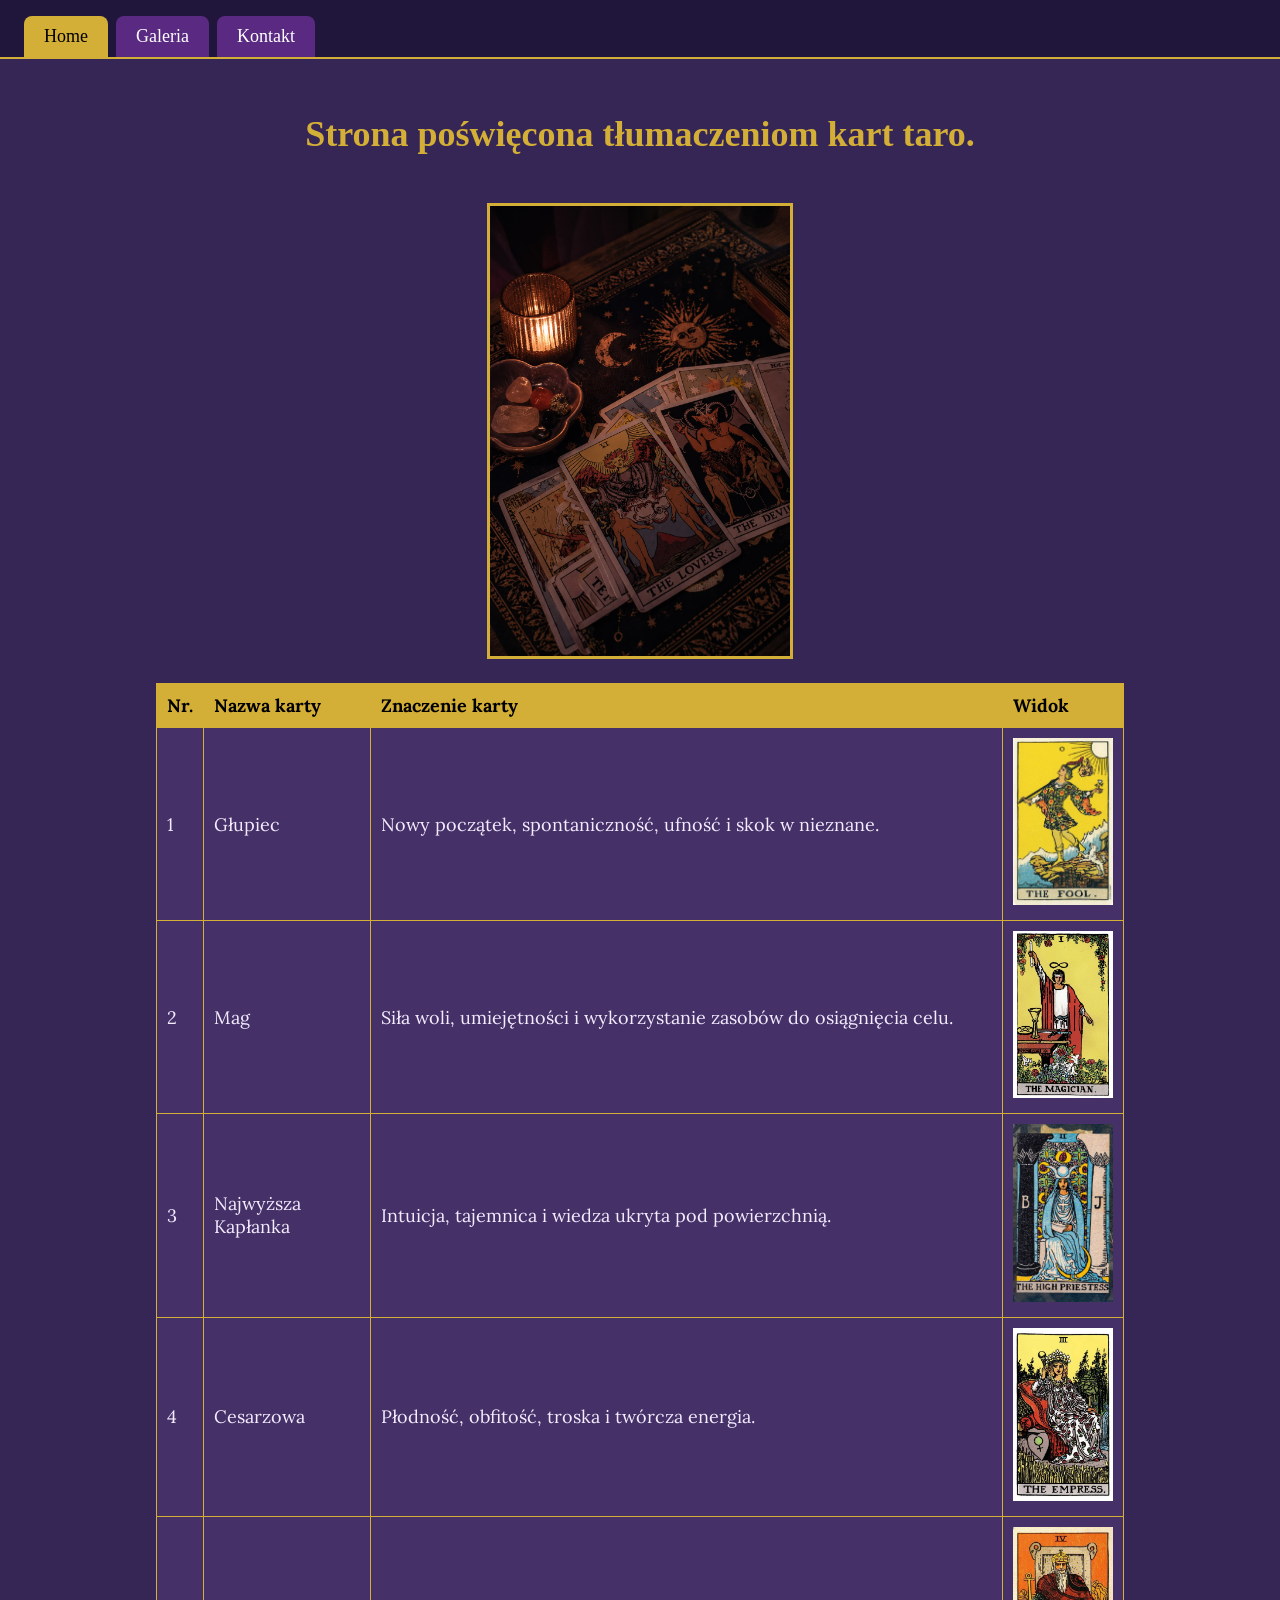
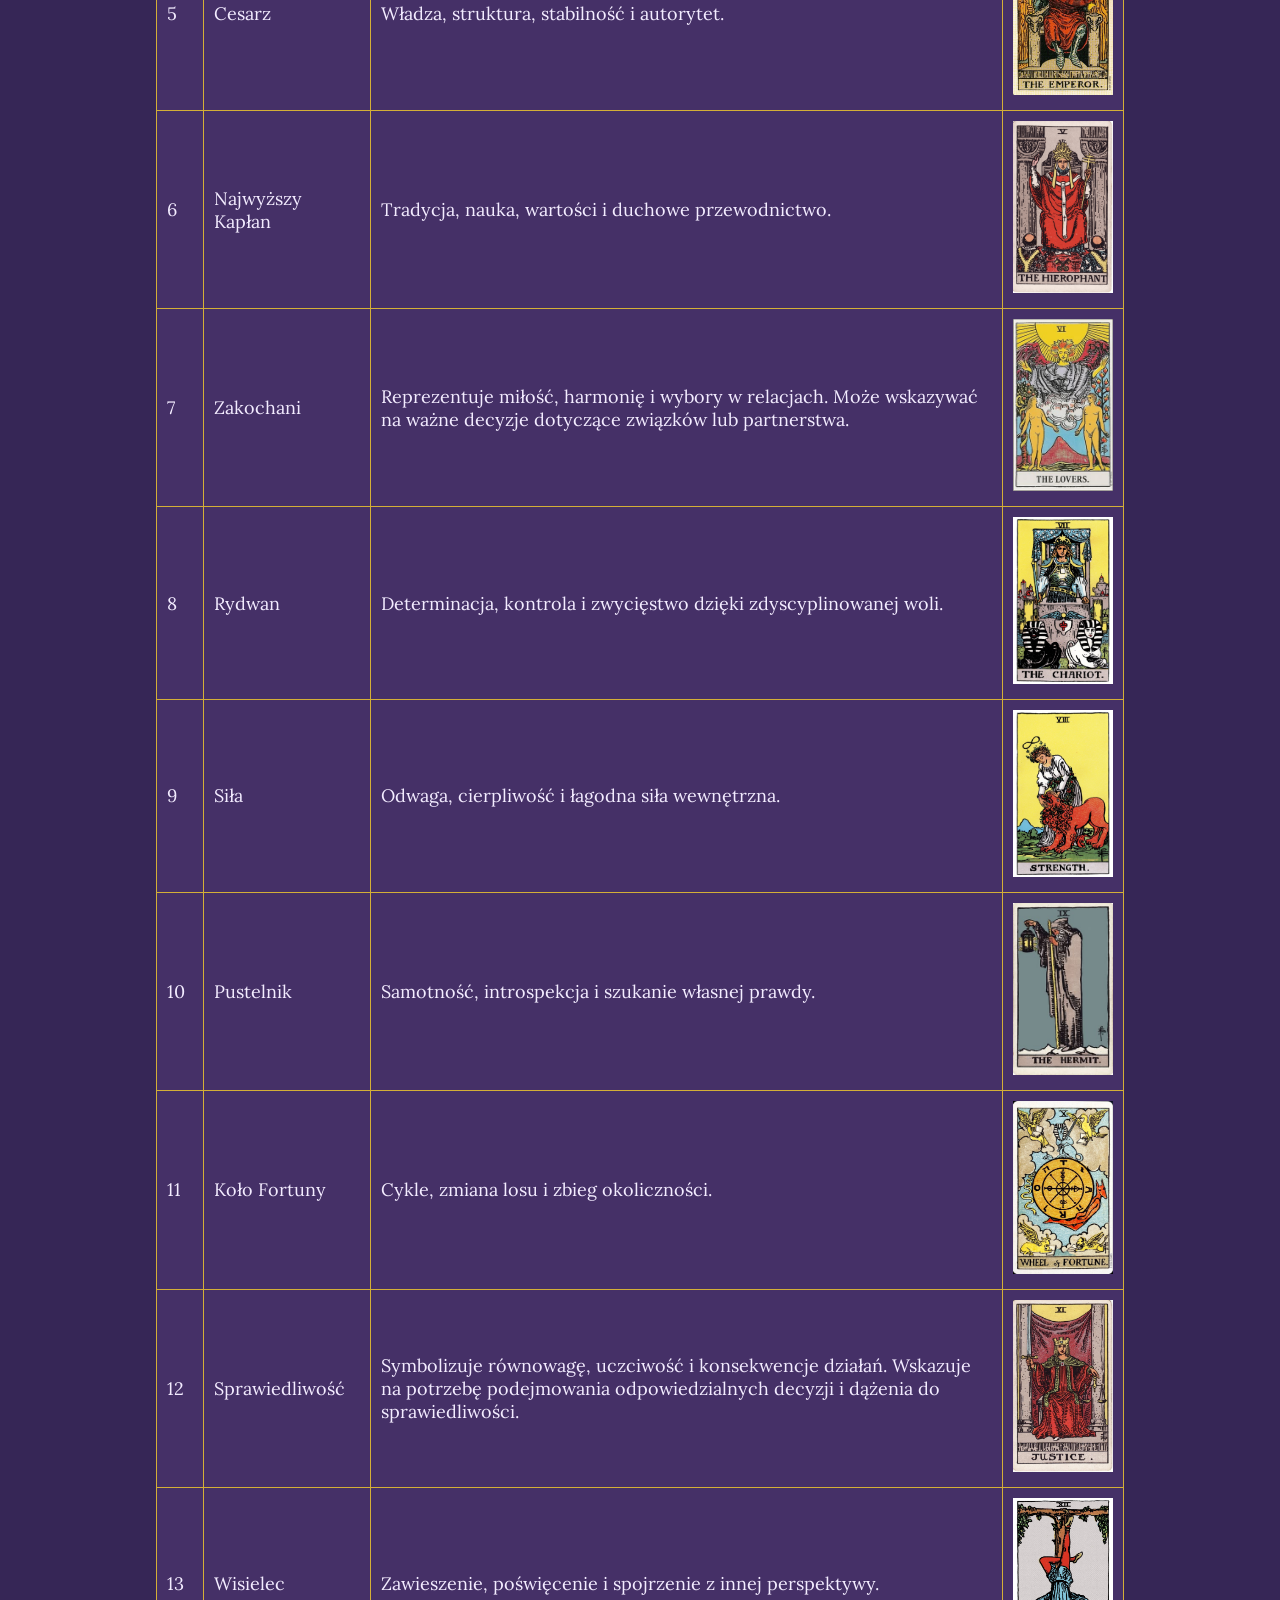
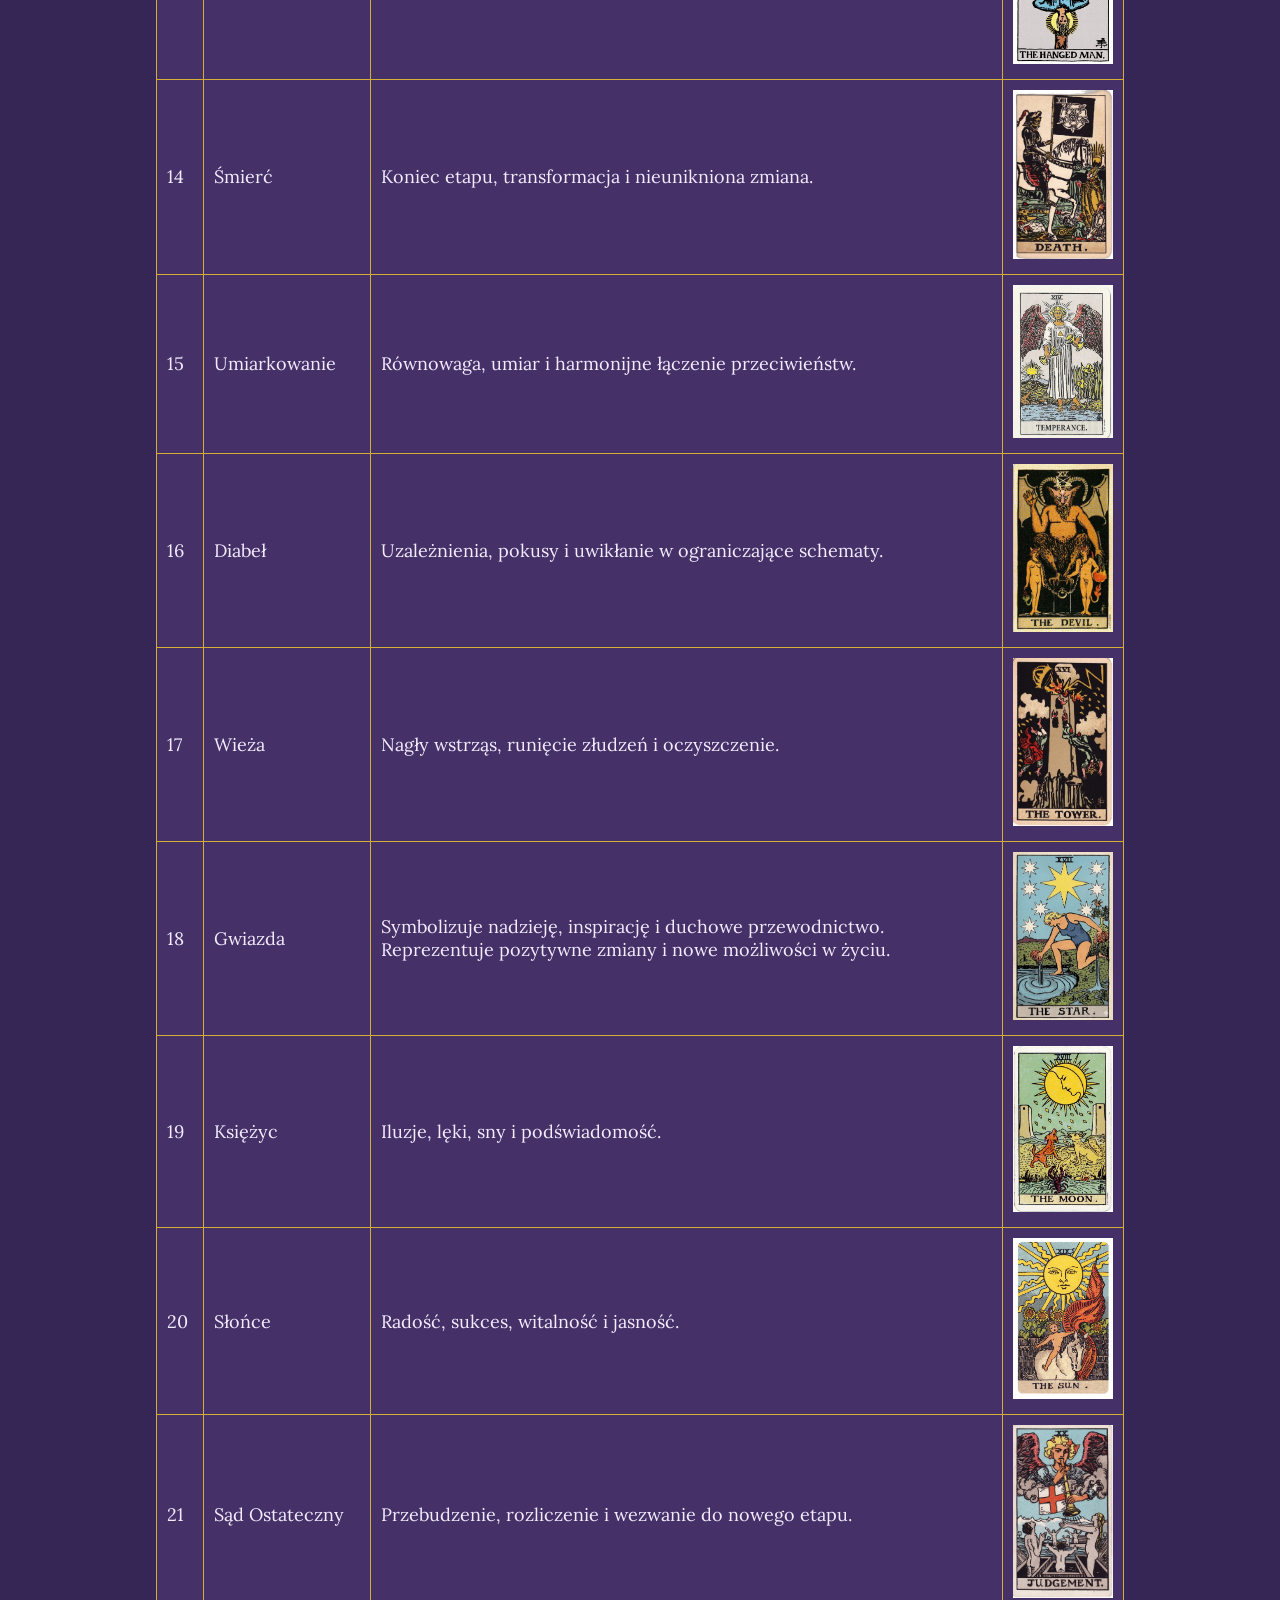
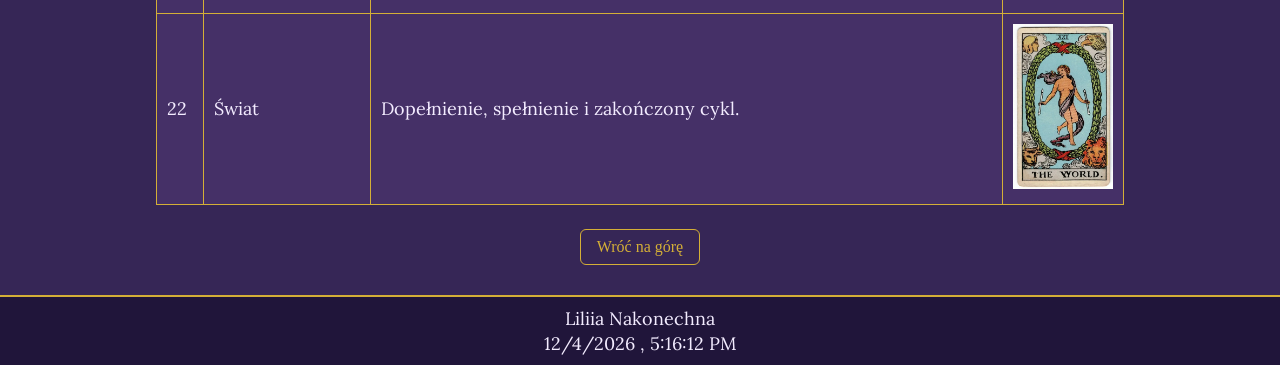
<file: index.html>
<!DOCTYPE html>
<html lang="pl">
  <head>
    <meta charset="UTF-8" />
    <meta
      name="viewport"
      content="width=device-width, initial-scale=1.0"
    />
    <title>Tarot cards explanation</title>
    <link rel="preconnect" href="https://fonts.googleapis.com">
    <link rel="preconnect" href="https://fonts.gstatic.com" crossorigin>
    <link href="https://fonts.googleapis.com/css2?family=Lora:ital,wght@0,400..700;1,400..700&display=swap" rel="stylesheet">
    <link
      rel="stylesheet"
      href="./style.css"
    />
  </head>
  <body>
    <header>
      <nav>
        <ul>
          <li><a href="index.html" class="active">Home</a></li>
          <li><a href="galeria.html">Galeria</a></li>
          <li><a href="kontakt.html">Kontakt</a></li>
        </ul>
      </nav>
    </header>

    <main class="main-container">
      <h1>Strona poświęcona tłumaczeniom kart taro.</h1>
      <img class="hero-img" src="./images/tarot.jpg" alt="Tarot image" />

      <div class="table-wrap">
      <table class="cards-table">
        <thead>
          <tr>
            <th>Nr.</th>
            <th>Nazwa karty</th>
            <th>Znaczenie karty</th>
            <th>Widok</th>
          </tr>
        </thead>
        <tbody>
          <tr>
            <td>1</td>
            <td>Głupiec</td>
            <td>Nowy początek, spontaniczność, ufność i skok w nieznane.</td>
            <td><img src="./images/fool.jpg" alt="Karta tarota Głupiec" /></td>
          </tr>
          <tr>
            <td>2</td>
            <td>Mag</td>
            <td>Siła woli, umiejętności i wykorzystanie zasobów do osiągnięcia celu.</td>
            <td><img src="./images/magician.jpg" alt="Karta tarota Mag" /></td>
          </tr>
          <tr>
            <td>3</td>
            <td>Najwyższa Kapłanka</td>
            <td>Intuicja, tajemnica i wiedza ukryta pod powierzchnią.</td>
            <td><img src="./images/high-priestess.jpg" alt="Karta tarota Najwyższa Kapłanka" /></td>
          </tr>
          <tr>
            <td>4</td>
            <td>Cesarzowa</td>
            <td>Płodność, obfitość, troska i twórcza energia.</td>
            <td><img src="./images/empress.jpg" alt="Karta tarota Cesarzowa" /></td>
          </tr>
          <tr>
            <td>5</td>
            <td>Cesarz</td>
            <td>Władza, struktura, stabilność i autorytet.</td>
            <td><img src="./images/emperor.jpg" alt="Karta tarota Cesarz" /></td>
          </tr>
          <tr>
            <td>6</td>
            <td>Najwyższy Kapłan</td>
            <td>Tradycja, nauka, wartości i duchowe przewodnictwo.</td>
            <td><img src="./images/hierophant.jpg" alt="Karta tarota Najwyższy Kapłan" /></td>
          </tr>
          <tr>
            <td>7</td>
            <td>Zakochani</td>
            <td>Reprezentuje miłość, harmonię i wybory w relacjach. Może wskazywać na ważne decyzje dotyczące związków lub partnerstwa.</td>
            <td><img src="./images/lovers.jpg" alt="Karta tarota Zakochani" /></td>
          </tr>
          <tr>
            <td>8</td>
            <td>Rydwan</td>
            <td>Determinacja, kontrola i zwycięstwo dzięki zdyscyplinowanej woli.</td>
            <td><img src="./images/chariot.jpg" alt="Karta tarota Rydwan" /></td>
          </tr>
          <tr>
            <td>9</td>
            <td>Siła</td>
            <td>Odwaga, cierpliwość i łagodna siła wewnętrzna.</td>
            <td><img src="./images/strength.jpg" alt="Karta tarota Siła" /></td>
          </tr>
          <tr>
            <td>10</td>
            <td>Pustelnik</td>
            <td>Samotność, introspekcja i szukanie własnej prawdy.</td>
            <td><img src="./images/hermit.jpg" alt="Karta tarota Pustelnik" /></td>
          </tr>
          <tr>
            <td>11</td>
            <td>Koło Fortuny</td>
            <td>Cykle, zmiana losu i zbieg okoliczności.</td>
            <td><img src="./images/wheel-of-fortune.jpg" alt="Karta tarota Koło Fortuny" /></td>
          </tr>
          <tr>
            <td>12</td>
            <td>Sprawiedliwość</td>
            <td>Symbolizuje równowagę, uczciwość i konsekwencje działań. Wskazuje na potrzebę podejmowania odpowiedzialnych decyzji i dążenia do sprawiedliwości.</td>
            <td><img src="./images/justice.jpg" alt="Karta tarota Sprawiedliwość" /></td>
          </tr>
          <tr>
            <td>13</td>
            <td>Wisielec</td>
            <td>Zawieszenie, poświęcenie i spojrzenie z innej perspektywy.</td>
            <td><img src="./images/hanged-man.jpg" alt="Karta tarota Wisielec" /></td>
          </tr>
          <tr>
            <td>14</td>
            <td>Śmierć</td>
            <td>Koniec etapu, transformacja i nieunikniona zmiana.</td>
            <td><img src="./images/death.jpg" alt="Karta tarota Śmierć" /></td>
          </tr>
          <tr>
            <td>15</td>
            <td>Umiarkowanie</td>
            <td>Równowaga, umiar i harmonijne łączenie przeciwieństw.</td>
            <td><img src="./images/temperance.jpg" alt="Karta tarota Umiarkowanie" /></td>
          </tr>
          <tr>
            <td>16</td>
            <td>Diabeł</td>
            <td>Uzależnienia, pokusy i uwikłanie w ograniczające schematy.</td>
            <td><img src="./images/devil.jpg" alt="Karta tarota Diabeł" /></td>
          </tr>
          <tr>
            <td>17</td>
            <td>Wieża</td>
            <td>Nagły wstrząs, runięcie złudzeń i oczyszczenie.</td>
            <td><img src="./images/tower.jpg" alt="Karta tarota Wieża" /></td>
          </tr>
          <tr>
            <td>18</td>
            <td>Gwiazda</td>
            <td>Symbolizuje nadzieję, inspirację i duchowe przewodnictwo. Reprezentuje pozytywne zmiany i nowe możliwości w życiu.</td>
            <td><img src="./images/star.jpg" alt="Karta tarota Gwiazda" /></td>
          </tr>
          <tr>
            <td>19</td>
            <td>Księżyc</td>
            <td>Iluzje, lęki, sny i podświadomość.</td>
            <td><img src="./images/moon.jpg" alt="Karta tarota Księżyc" /></td>
          </tr>
          <tr>
            <td>20</td>
            <td>Słońce</td>
            <td>Radość, sukces, witalność i jasność.</td>
            <td><img src="./images/sun.jpg" alt="Karta tarota Słońce" /></td>
          </tr>
          <tr>
            <td>21</td>
            <td>Sąd Ostateczny</td>
            <td>Przebudzenie, rozliczenie i wezwanie do nowego etapu.</td>
            <td><img src="./images/judgement.jpg" alt="Karta tarota Sąd Ostateczny" /></td>
          </tr>
          <tr>
            <td>22</td>
            <td>Świat</td>
            <td>Dopełnienie, spełnienie i zakończony cykl.</td>
            <td><img src="./images/wo.jpg" alt="Karta tarota Świat" /></td>
          </tr>
        </tbody>
      </table>
      </div>
      <button id="to-top" type="button">Wróć na górę</button>
    </main>

    <footer>
      <p>Liliia Nakonechna</p>
      <p id="clock"></p>  <!-- do javascriptu -->
    </footer>

    <script src="index.js"></script>
  </body>
</html>
</file>
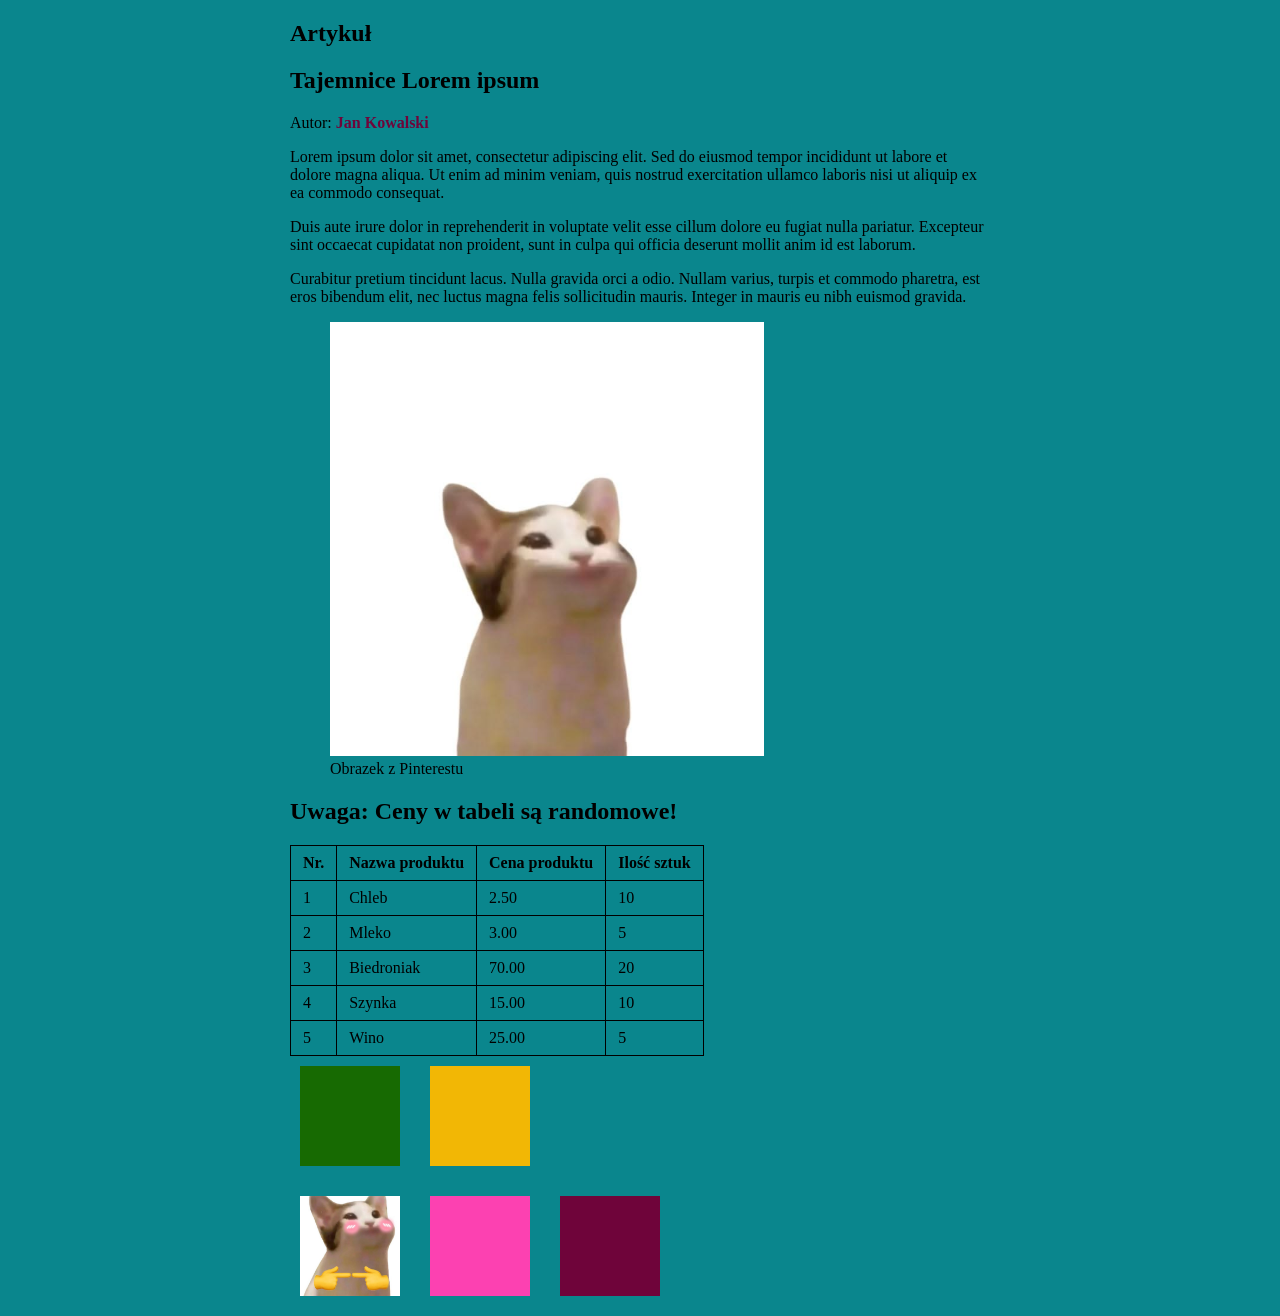
<file: Lab_01/task/index.html>
<!DOCTYPE html>
<html lang="pl">
  <head>
    <meta charset="UTF-8" />
    <meta
      name="viewport"
      content="width=device-width, initial-scale=1.0"
    />
    <title>Artykuł</title>
    <link
      rel="stylesheet"
      href="./style.css"
    />
  </head>
  <body>
    <main class="main-container">
     <article>
        <header><h1>Artykuł</h1>
        <h1>Tajemnice Lorem ipsum</h1>
        <p class="author">Autor: <span class="author-name">Jan Kowalski</span></p>
        </header>
        <p>
          Lorem ipsum dolor sit amet, consectetur adipiscing elit. Sed do eiusmod
          tempor incididunt ut labore et dolore magna aliqua. Ut enim ad minim
          veniam, quis nostrud exercitation ullamco laboris nisi ut aliquip ex ea
          commodo consequat.
        </p>
 
        <p>
          Duis aute irure dolor in reprehenderit in voluptate velit esse cillum
          dolore eu fugiat nulla pariatur. Excepteur sint occaecat cupidatat non
          proident, sunt in culpa qui officia deserunt mollit anim id est laborum.
        </p>
 
        <p>
          Curabitur pretium tincidunt lacus. Nulla gravida orci a odio. Nullam
          varius, turpis et commodo pharetra, est eros bibendum elit, nec luctus
          magna felis sollicitudin mauris. Integer in mauris eu nibh euismod
          gravida.
        </p>

        <figure>
          <img src="./imaje.jpg" alt="Placeholder Image" />
          <figcaption>Obrazek z Pinterestu</figcaption>
        </figure>
        <h1>Uwaga: Ceny w tabeli są randomowe!</h1>
        <table>
          <thead>
            <tr>
              <th>Nr.</th>
              <th>Nazwa produktu</th>
              <th>Cena produktu</th>
              <th>Ilość sztuk</th>
            </tr>
          </thead>
          <!-- comment: Ceny w tabeli są randomowe -->
          <tbody>
            <tr>
              <td>1</td>
              <td>Chleb</td>
              <td>2.50</td>
              <td>10</td>
            </tr>
            <tr>
              <td>2</td>
              <td>Mleko</td>
              <td>3.00</td>
              <td>5</td>
            </tr>
            <tr>
              <td>3</td>    
              <td>Biedroniak</td>
              <td>70.00</td>
              <td>20</td>
            </tr>
            <tr>
              <td>4</td>
              <td>Szynka</td>
              <td>15.00</td>
              <td>10</td>
            </tr>
            <tr>
              <td>5</td>
              <td>Wino</td>
              <td>25.00</td>
              <td>5</td>
            </tr>
          </tbody>
        </table>
        <div class="row">
        <div class="first_square"></div>
        <div class="second_square"></div>
        </div>
        <div class="row">
        <img class="third_square" src="./imagee.jpg" alt="Obrazek lol" />
        <div class="fourth_square"></div>
        <div class="fifth_square"></div>
        </div>
      </article>
    </main>
    <script src="index.js"></script>
  </body>
</html>
</file>
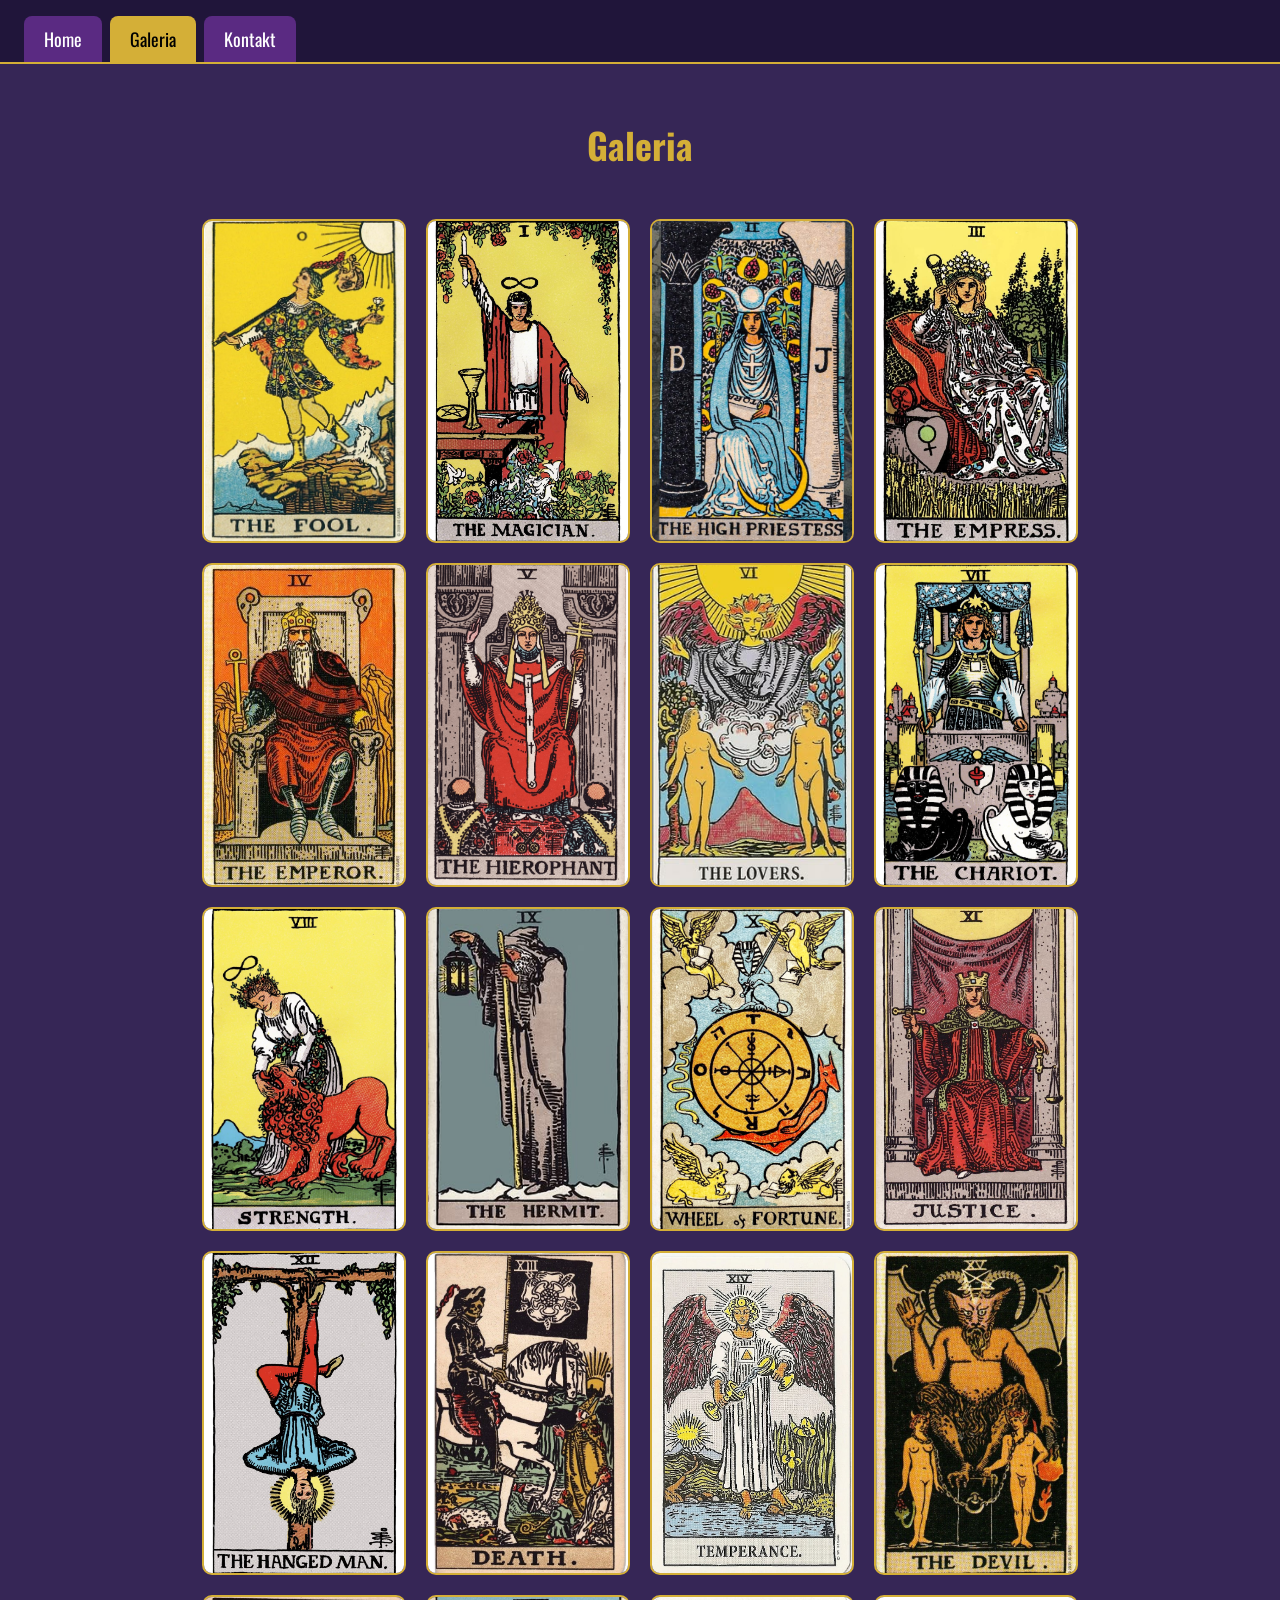
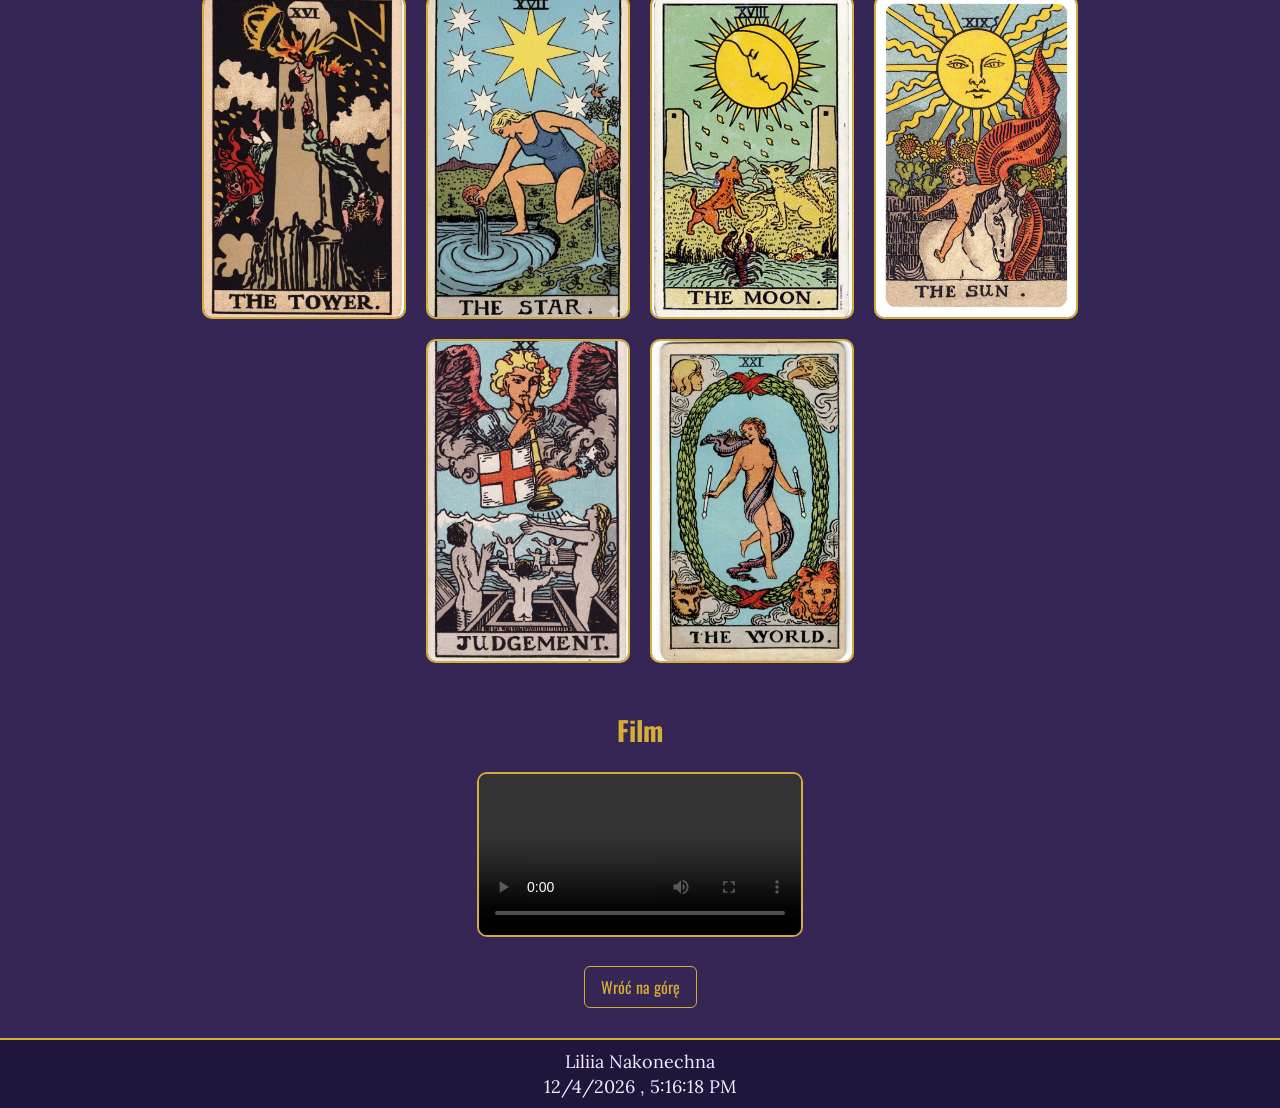
<file: galeria.html>
<!DOCTYPE html>
<html lang="pl">
  <head>
    <meta charset="UTF-8" />
    <meta
      name="viewport"
      content="width=device-width, initial-scale=1.0"
    />
    <title>Tarot cards explanation - Galeria</title>
    <link rel="preconnect" href="https://fonts.googleapis.com">
    <link rel="preconnect" href="https://fonts.gstatic.com" crossorigin>
    <link href="https://fonts.googleapis.com/css2?family=Lora:ital,wght@0,400..700;1,400..700&family=Oswald:wght@200..700&display=swap" rel="stylesheet">
    <link
      rel="stylesheet"
      href="./style.css"
    />
  </head>
  <body>
    <header>
      <nav>
        <ul>
          <li><a href="index.html">Home</a></li>
          <li><a href="galeria.html" class="active">Galeria</a></li>
          <li><a href="kontakt.html">Kontakt</a></li>
        </ul>
      </nav>
    </header>

    <main class="main-container">
      <h1>Galeria</h1>

      <section class="gallery">
        <img src="./images/fool.jpg" alt="Karta tarota Głupiec" />
        <img src="./images/magician.jpg" alt="Karta tarota Mag" />
        <img src="./images/high-priestess.jpg" alt="Karta tarota Najwyższa Kapłanka" />
        <img src="./images/empress.jpg" alt="Karta tarota Cesarzowa" />
        <img src="./images/emperor.jpg" alt="Karta tarota Cesarz" />
        <img src ="./images/hierophant.jpg" alt="Karta tarota Kapłan" />
        <img src="./images/lovers.jpg" alt="Karta tarota Zakochani" />
        <img src="./images/chariot.jpg" alt="Karta tarota Rydwan" />
        <img src="./images/strength.jpg" alt="Karta tarota Siła" />
        <img src="./images/hermit.jpg" alt="Karta tarota Pustelnik" />
        <img src="./images/wheel-of-fortune.jpg" alt="Karta tar ota Koło Fortuny" />
        <img src="./images/justice.jpg" alt="Karta tarota Sprawiedliwość" />
        <img src="./images/hanged-man.jpg" alt="Karta tarota Wisiele  c" />
        <img src="./images/death.jpg" alt="Karta tarota Śmierć  " />
        <img src="./images/temperance.jpg" alt="Karta tarota Umi  arkowanie" />
        <img src="./images/devil.jpg" alt="Karta tarota Diabeł" />
        <img src="./images/tower.jpg" alt="Karta tarota Wieża" />
        <img src="./images/star.jpg" alt="Karta tarota Gwiazda" />
        <img src="./images/moon.jpg" alt="Karta tarota Księżyc" />
        <img src="./images/sun.jpg" alt="Karta tarota Słońce" />
        <img src="./images/judgement.jpg" alt="Karta tarota Sąd Ostateczny" />
        <img src="./images/wo.jpg" alt="Karta tarota Świat" />
      </section>

      <section class="video-section">
        <h2>Film</h2>
        <video controls width="640">
          <source src="./tarot.mp4" type="video/mp4" />
          Twoja przeglądarka nie obsługuje odtwarzania wideo.
        </video>
      </section>
      <button id="to-top" type="button">Wróć na górę</button>
    </main>

    <footer>
      <p>Liliia Nakonechna</p>
      <p id="clock"></p>  <!-- do javascriptu -->
    </footer>

    <script src="index.js"></script>
  </body>
</html>
</file>
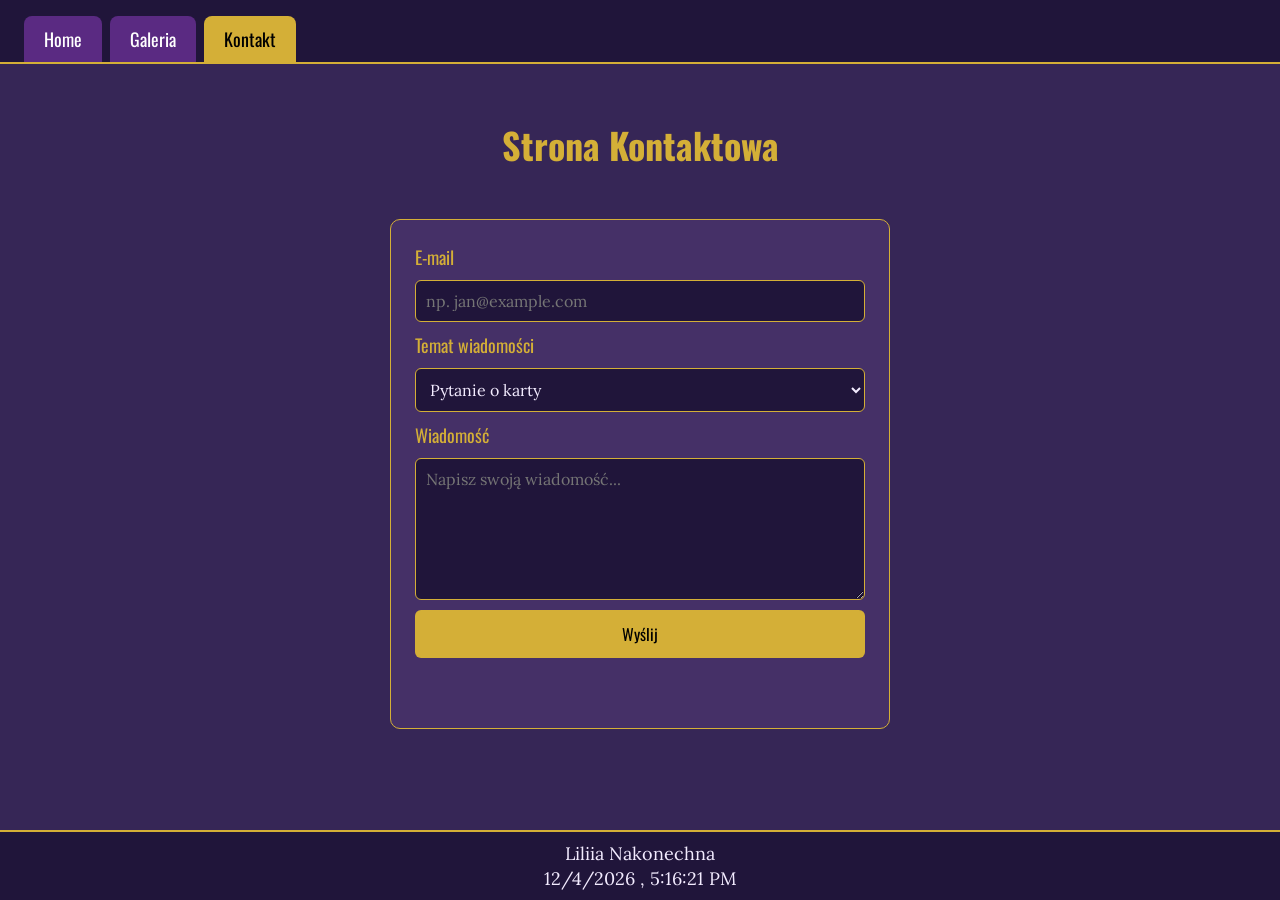
<file: kontakt.html>
<!DOCTYPE html>
<html lang="pl">
  <head>
    <meta charset="UTF-8" />
    <meta
      name="viewport"
      content="width=device-width, initial-scale=1.0"
    />
    <title>Tarot cards explanation - Kontakt</title>
    <link rel="preconnect" href="https://fonts.googleapis.com">
    <link rel="preconnect" href="https://fonts.gstatic.com" crossorigin>
    <link href="https://fonts.googleapis.com/css2?family=Lora:ital,wght@0,400..700;1,400..700&family=Oswald:wght@200..700&display=swap" rel="stylesheet">
    <link
      rel="stylesheet"
      href="./style.css"
    />
  </head>
  <body>
    <header>
      <nav>
        <ul>
          <li><a href="index.html">Home</a></li>
          <li><a href="galeria.html">Galeria</a></li>
          <li><a href="kontakt.html" class="active">Kontakt</a></li>
        </ul>
      </nav>
    </header>

    <main class="main-container">
      <h1>Strona Kontaktowa</h1>
      <form> <!-- https://developer.mozilla.org/en-US/docs/Learn_web_development/Extensions/Forms/Form_validation -->
        <label for="email">E-mail</label>
        <input type="text" id="email" name="email" placeholder="np. jan@example.com" 
        required pattern="[^@\s]+@[^@\s]+\.[^@\s]{2,}"
          title="Podaj poprawny adres e-mail, np. jan@example.com" />
        <!-- https://ga-curriculum.github.io/html-forms/the-select-element/-->
        <label for="subject">Temat wiadomości</label>
        <select id="subject" name="subject">
          <option value="pytanie">Pytanie o karty</option>
          <option value="wspolpraca">Współpraca</option>
          <option value="wspolpraca">Zamówić predykcję</option>
          <option value="inne">Inne</option>
        </select>

        <label for="message">Wiadomość</label>
        <textarea id="message" name="message" rows="6" placeholder="Napisz swoją wiadomość..." required minlength="10"></textarea>
        <input type="submit" value="Wyślij" />
        <p id="form-status" role="status"></p>
      </form>
    </main>
    <footer>
      <p>Liliia Nakonechna</p>
      <p id="clock"></p>  <!-- do javascriptu -->
    </footer>

    <script src="index.js"></script>
  </body>
</html>
</file>
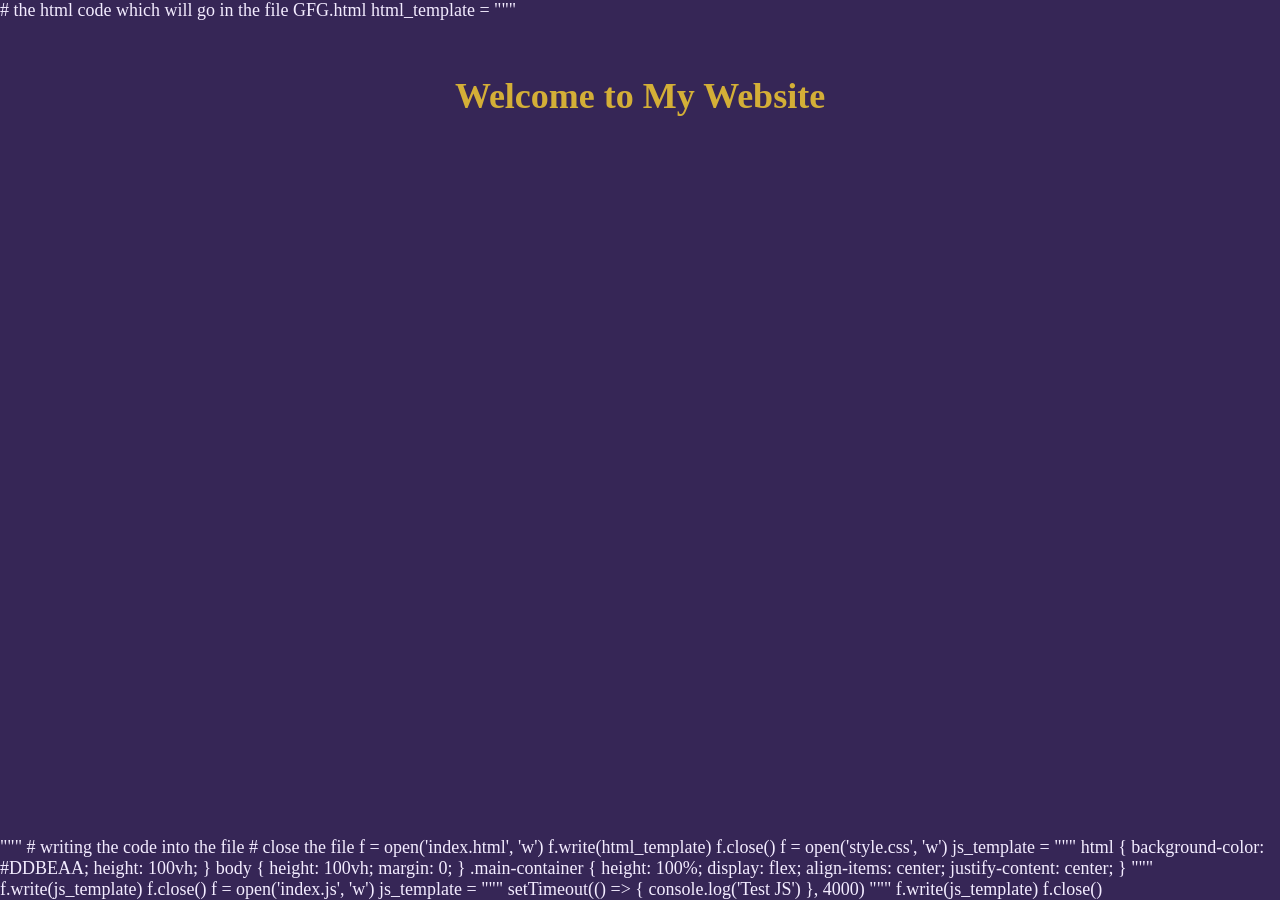
<file: Lab_01/html_template.html>
# the html code which will go in the file GFG.html
html_template = """
<!DOCTYPE html>
<html lang="pl">
 <head>
 <meta charset="UTF-8" />
 <meta
 name="viewport"
 content="width=device-width, initial-scale=1.0"
 />
 <title>My Website</title>
 <link
 rel="stylesheet"
 href="./style.css"
 />
 </head>
 <body>
 <main class="main-container">
 <h1>Welcome to My Website</h1>
 </main>
 <script src="index.js"></script>
 </body>
</html>
"""
# writing the code into the file
# close the file
f = open('index.html', 'w')
f.write(html_template)
f.close()
f = open('style.css', 'w')
js_template = """
html {
 background-color: #DDBEAA;
 height: 100vh;
}
body {
 height: 100vh;
 margin: 0;
}
.main-container {
 height: 100%;
 display: flex;
 align-items: center;
 justify-content: center;
}
"""
f.write(js_template)
f.close()
f = open('index.js', 'w')
js_template = """
setTimeout(() => {
 console.log('Test JS')
}, 4000)
"""
f.write(js_template)
f.close()
</file>
<file: style.css>
/* kolory strony */
:root { /*szablon kolorów */
      --bg: #362656;
      --bg-soft: #453067;
      --bg-deep: #20153a;
      --accent: #d4af37;
      --purple: #5a2a82;
      --text: #f3ecff;
      --glow: #3a2468;
}

body {
      min-height: 100vh;
      margin: 0;
      display: flex;
      flex-direction: column;
      background-color: var(--bg);
      color: var(--text);
      font-family: "Lora", Georgia, serif;
      font-size: 18px;
}
/* naglowki */
h1, h2 {
      font-family: "Oswald", Georgia, serif;
      color: var(--accent);
      text-align: center;
}

/* nawigacja */
header {
      display: flex;
      justify-content: space-between;
      align-items: flex-end;
      padding: 16px 24px 0;
      background-color: var(--bg-deep);
      border-bottom: 2px solid var(--accent);
}
/*linki*/
nav ul {
      display: flex;
      gap: 8px;
      list-style: none;
      margin: 0;
      padding: 0;
}

/* zakładki */
nav a {
      display: block;
      padding: 10px 20px;
      background-color: var(--purple);
      color: white;
      font-family: "Oswald", Georgia, serif;
      text-decoration: none;
      border-radius: 8px 8px 0 0;
}
/* po najechaniu */
nav a:hover {
      background-color: var(--accent);
      color: black;
}
/* aktywna  */
nav a.active {
      background-color: var(--accent);
      color: black;
}

/* glowna tresc */
.main-container {
      flex: 1;
      width: 100%;
      box-sizing: border-box;
      max-width: 1000px;
      margin: 0 auto;
      padding: 30px 16px;
      display: flex;
      flex-direction: column;
      align-items: center;
      gap: 24px;
}

.hero-img {
      max-width: 300px;
      border: 3px solid var(--accent);
}

/* tabela */

table {
      border-collapse: collapse;
      background-color: var(--bg-soft);
}

th, td {
      border: 1px solid var(--accent);
      padding: 10px;
      text-align: left;
}

th {
      background-color: var(--accent);
      color: black;
}

td img {
      width: 100px;
}



/* galeria */
.gallery {
      display: flex;
      flex-wrap: wrap;
      justify-content: center;
      gap: 20px;
}

.gallery img {
      width: 200px;
      height: 320px;
      object-fit: cover;
      border: 2px solid var(--accent);
      border-radius: 10px;
}

.video-section {
      text-align: center;
}

video {
      max-width: 50%;
      border: 2px solid var(--accent);
      border-radius: 10px;
}



/* kontakt */
form {
      display: flex;
      flex-direction: column;
      gap: 10px;
      width: 500px;
      max-width: 100%;
      box-sizing: border-box;
      padding: 24px;
      background-color: var(--bg-soft);
      border: 1px solid var(--accent);
      border-radius: 10px;
}

label {
      color: var(--accent);
      font-family: "Oswald", Georgia, serif;
}

form input[type="text"],
form select,
form textarea {
      padding: 10px;
      font-family: inherit;
      font-size: 16px;
      color: var(--text);
      background-color: var(--bg-deep);
      border: 1px solid var(--accent);
      border-radius: 6px;
}

/* przyciski */
form input[type="submit"] {
      padding: 12px;
      background-color: var(--accent);
      color: black;
      font-family: "Oswald", Georgia, serif;
      font-size: 16px;
      border: none;
      border-radius: 6px;
      cursor: pointer;
}


#toggle-meaning,
#to-top {
      padding: 8px 16px;
      font-family: "Oswald", Georgia, serif;
      font-size: 16px;
      color: var(--accent);
      background-color: transparent; /* przezrpczyste */
      border: 1px solid var(--accent);
      border-radius: 6px;
      cursor: pointer;
}

#toggle-meaning:hover,
#to-top:hover {
      background-color: var(--accent);
      color: black;
}

/* formatowanie dołu */
footer {
      padding: 8px;
      text-align: center;
      background-color: var(--bg-deep);
      border-top: 2px solid var(--accent);
}

footer p {
      margin: 2px 0;
}

/* responsywnosc: telefon - 
https://developer.mozilla.org/en-US/docs/Learn_web_development/Core/CSS_layout/Media_queries */ 
@media (max-width: 600px) {
      header {
            flex-direction: column;
            align-items: stretch;
      }

      nav ul {
            justify-content: space-between;
      }

      h1 {
            font-size: 24px;
      }

      th, td {
            padding: 6px;
            font-size: 14px;
      }

      td img {
            width: 60px;
      }

      .gallery img {
            width: 140px;
            height: 224px;
      }
}
</file>
<file: Lab_01/task/style.css>
html {
      background-color: #0a868d;
      min-height: 100vh; /* komentarz: zmiana dla estetyki */
}

body {
      min-height: 100vh;
      margin: 0;
}

.main-container {
      height: 100%;
      display: flex;
      align-items: center;
      justify-content: center;
}

.author-name {
      color: #6f043a;
      font-weight: bold;
}

article {
      max-width: 700px;   
}

img {
      max-width: 70%;     
}

table {
      border-collapse: collapse;
}

th, td {
      border: 1px solid black;
      padding: 8px 12px;
}

.first_square {
      width: 100px;
      height: 100px;
      background-color: #176a02;
      margin: 10px;
}

.second_square {
      width: 100px;
      height: 100px;
      background-color: #f2b705;
      margin: 10px;
}

img.third_square {
      width: 100px;
      height: 100px;
      max-width: none;
      object-fit: cover;
      margin: 10px;
}

.fourth_square {
      width: 100px;
      height: 100px;
      background-color: #fc41b1;
      margin: 10px;
}

.fifth_square {
      width: 100px;
      height: 100px;
      background-color: #6f043a;
      margin: 10px;
}

.row {
      display: flex;
      gap: 10px;
      margin-bottom: 10px;
}
</file>
<file: Lab_01/style.css>
/* kolory strony */
:root { /*szablon kolorów */
      --bg: #362656;
      --bg-soft: #453067;
      --bg-deep: #20153a;
      --accent: #d4af37;
      --purple: #5a2a82;
      --text: #f3ecff;
      --glow: #3a2468;
}

body {
      min-height: 100vh;
      margin: 0;
      display: flex;
      flex-direction: column;
      background-color: var(--bg);
      color: var(--text);
      font-family: "Lora", Georgia, serif;
      font-size: 18px;
}
/* naglowki */
h1, h2 {
      font-family: "Oswald", Georgia, serif;
      color: var(--accent);
      text-align: center;
}

/* nawigacja */
header {
      display: flex;
      justify-content: space-between;
      align-items: flex-end;
      padding: 16px 24px 0;
      background-color: var(--bg-deep);
      border-bottom: 2px solid var(--accent);
}
/*linki*/
nav ul {
      display: flex;
      gap: 8px;
      list-style: none;
      margin: 0;
      padding: 0;
}

/* zakładki */
nav a {
      display: block;
      padding: 10px 20px;
      background-color: var(--purple);
      color: white;
      font-family: "Oswald", Georgia, serif;
      text-decoration: none;
      border-radius: 8px 8px 0 0;
}
/* po najechaniu */
nav a:hover {
      background-color: var(--accent);
      color: black;
}
/* aktywna  */
nav a.active {
      background-color: var(--accent);
      color: black;
}

/* glowna tresc */
.main-container {
      flex: 1;
      max-width: 1000px;
      margin: 0 auto;
      padding: 30px 16px;
      display: flex;
      flex-direction: column;
      align-items: center;
      gap: 24px;
}

.hero-img {
      max-width: 300px;
      border: 3px solid var(--accent);
}

/* tabela */

table {
      border-collapse: collapse;
      background-color: var(--bg-soft);
}

th, td {
      border: 1px solid var(--accent);
      padding: 10px;
      text-align: left;
}

th {
      background-color: var(--accent);
      color: black;
}

td img {
      width: 100px;
}



/* galeria */
.gallery {
      display: flex;
      flex-wrap: wrap;
      justify-content: center;
      gap: 20px;
}

.gallery img {
      width: 200px;
      height: 320px;
      object-fit: cover;
      border: 2px solid var(--accent);
      border-radius: 10px;
}

.video-section {
      text-align: center;
}

video {
      max-width: 50%;
      border: 2px solid var(--accent);
      border-radius: 10px;
}



/* kontakt */
form {
      display: flex;
      flex-direction: column;
      gap: 10px;
      width: 500px;
      max-width: 100%;
      box-sizing: border-box;
      padding: 24px;
      background-color: var(--bg-soft);
      border: 1px solid var(--accent);
      border-radius: 10px;
}

label {
      color: var(--accent);
      font-family: "Oswald", Georgia, serif;
}

form input[type="text"],
form select,
form textarea {
      padding: 10px;
      font-family: inherit;
      font-size: 16px;
      color: var(--text);
      background-color: var(--bg-deep);
      border: 1px solid var(--accent);
      border-radius: 6px;
}

/* przyciski */
form input[type="submit"] {
      padding: 12px;
      background-color: var(--accent);
      color: black;
      font-family: "Oswald", Georgia, serif;
      font-size: 16px;
      border: none;
      border-radius: 6px;
      cursor: pointer;
}


#toggle-meaning,
#to-top {
      padding: 8px 16px;
      font-family: "Oswald", Georgia, serif;
      font-size: 16px;
      color: var(--accent);
      background-color: transparent; /* przezrpczyste */
      border: 1px solid var(--accent);
      border-radius: 6px;
      cursor: pointer;
}

#toggle-meaning:hover,
#to-top:hover {
      background-color: var(--accent);
      color: black;
}

/* formatowanie dołu */
footer {
      padding: 8px;
      text-align: center;
      background-color: var(--bg-deep);
      border-top: 2px solid var(--accent);
}

footer p {
      margin: 2px 0;
}

/* responsywnosc: telefon - 
https://developer.mozilla.org/en-US/docs/Learn_web_development/Core/CSS_layout/Media_queries */ 
@media (max-width: 600px) {
      header {
            flex-direction: column;
            align-items: stretch;
      }

      nav ul {
            justify-content: space-between;
      }

      h1 {
            font-size: 24px;
      }

      th, td {
            padding: 6px;
            font-size: 14px;
      }

      td img {
            width: 60px;
      }

      .gallery img {
            width: 140px;
            height: 224px;
      }
}
</file>
